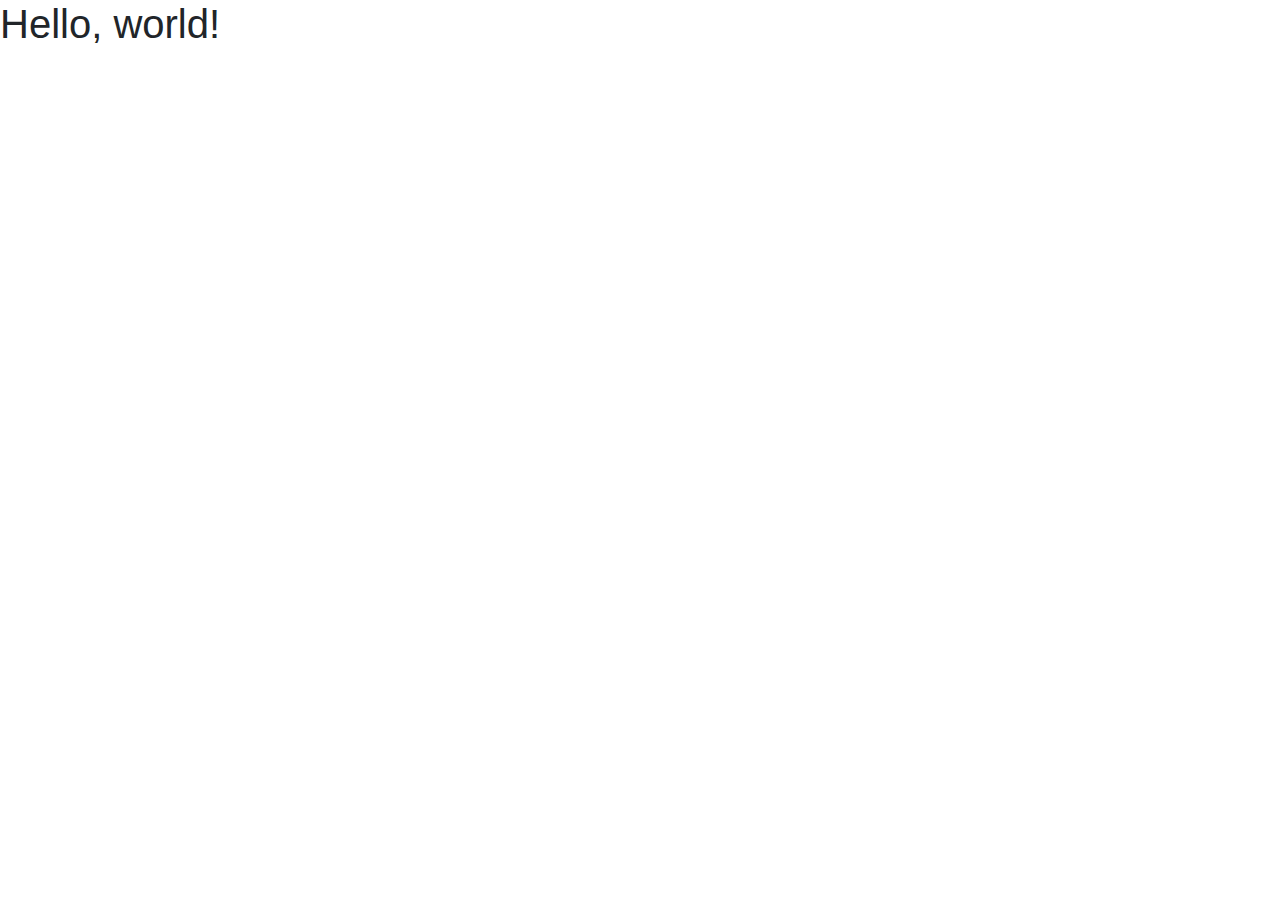
<file: 4. Bootstrap/index.html>
<!doctype html>
<html lang="en">
  <head>
    <!-- Required meta tags -->
    <meta charset="utf-8">
    <meta name="viewport" content="width=device-width, initial-scale=1, shrink-to-fit=no">

    <!-- Bootstrap CSS -->
    <link rel="stylesheet" href="https://stackpath.bootstrapcdn.com/bootstrap/4.3.1/css/bootstrap.min.css" integrity="sha384-ggOyR0iXCbMQv3Xipma34MD+dH/1fQ784/j6cY/iJTQUOhcWr7x9JvoRxT2MZw1T" crossorigin="anonymous">

    <title>Hello, world!</title>
  </head>
  <body>
    <h1>Hello, world!</h1>

    <!-- Optional JavaScript -->
    <!-- jQuery first, then Popper.js, then Bootstrap JS -->
    <script src="https://code.jquery.com/jquery-3.3.1.slim.min.js" integrity="sha384-q8i/X+965DzO0rT7abK41JStQIAqVgRVzpbzo5smXKp4YfRvH+8abtTE1Pi6jizo" crossorigin="anonymous"></script>
    <script src="https://cdnjs.cloudflare.com/ajax/libs/popper.js/1.14.7/umd/popper.min.js" integrity="sha384-UO2eT0CpHqdSJQ6hJty5KVphtPhzWj9WO1clHTMGa3JDZwrnQq4sF86dIHNDz0W1" crossorigin="anonymous"></script>
    <script src="https://stackpath.bootstrapcdn.com/bootstrap/4.3.1/js/bootstrap.min.js" integrity="sha384-JjSmVgyd0p3pXB1rRibZUAYoIIy6OrQ6VrjIEaFf/nJGzIxFDsf4x0xIM+B07jRM" crossorigin="anonymous"></script>
  </body>
</html>
</file>
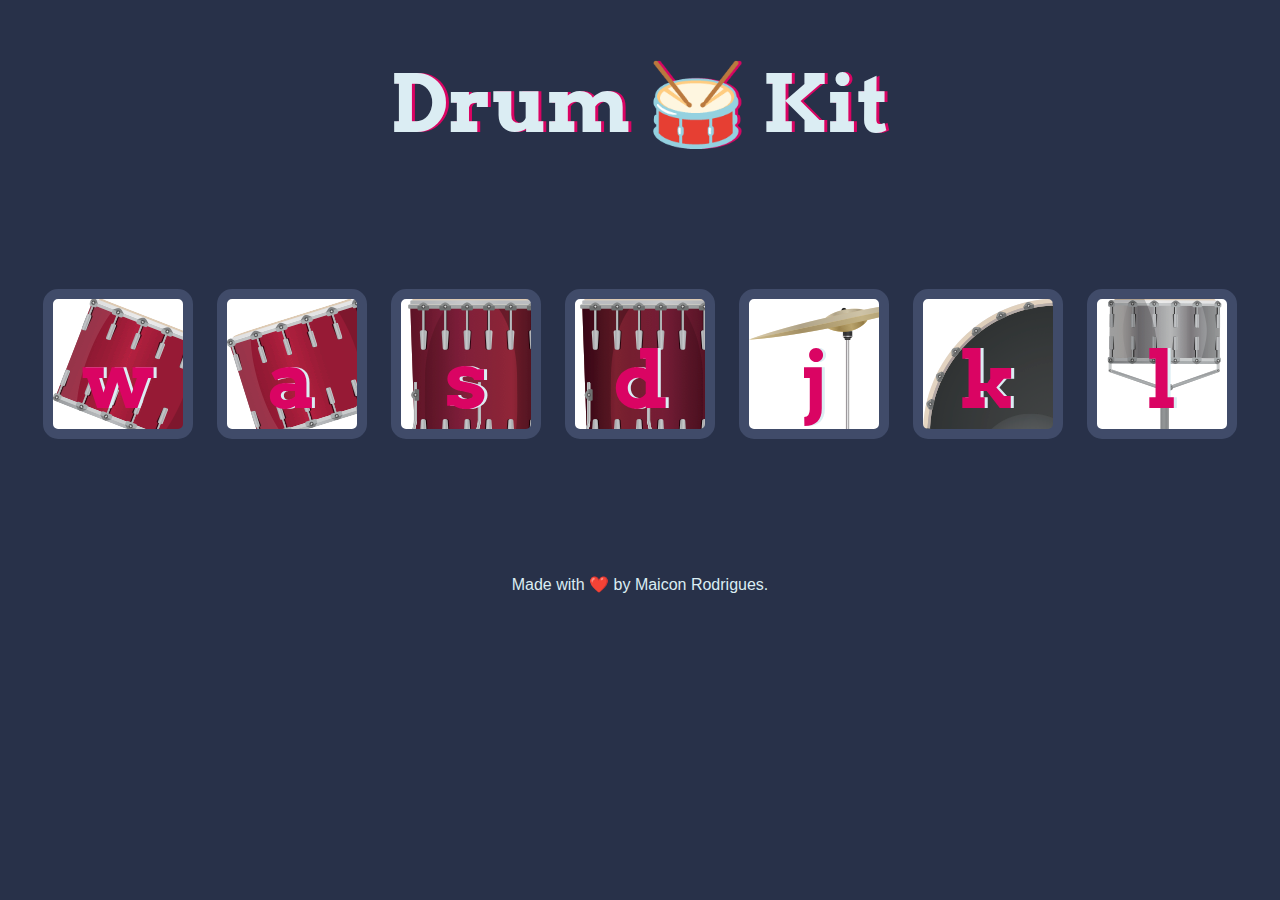
<file: 5. Javascript/Drum_Kit/index.html>
<!DOCTYPE html>
<html lang="en" dir="ltr">

<head>
  <meta charset="utf-8">
  <title>Drum Kit</title>
  <link rel="stylesheet" href="styles.css">
  <link href="https://fonts.googleapis.com/css?family=Arvo" rel="stylesheet">
</head>

<body>

  <h1 id="title">Drum 🥁 Kit</h1>
  <div class="set">
    <button class="w drum">w</button>
    <button class="a drum">a</button>
    <button class="s drum">s</button>
    <button class="d drum">d</button>
    <button class="j drum">j</button>
    <button class="k drum">k</button>
    <button class="l drum">l</button>
  </div>


  <footer>
    Made with ❤️ by Maicon Rodrigues.
  </footer>
  <script src="index.js" charset="utf-8"></script>
</body>

</html>
</file>
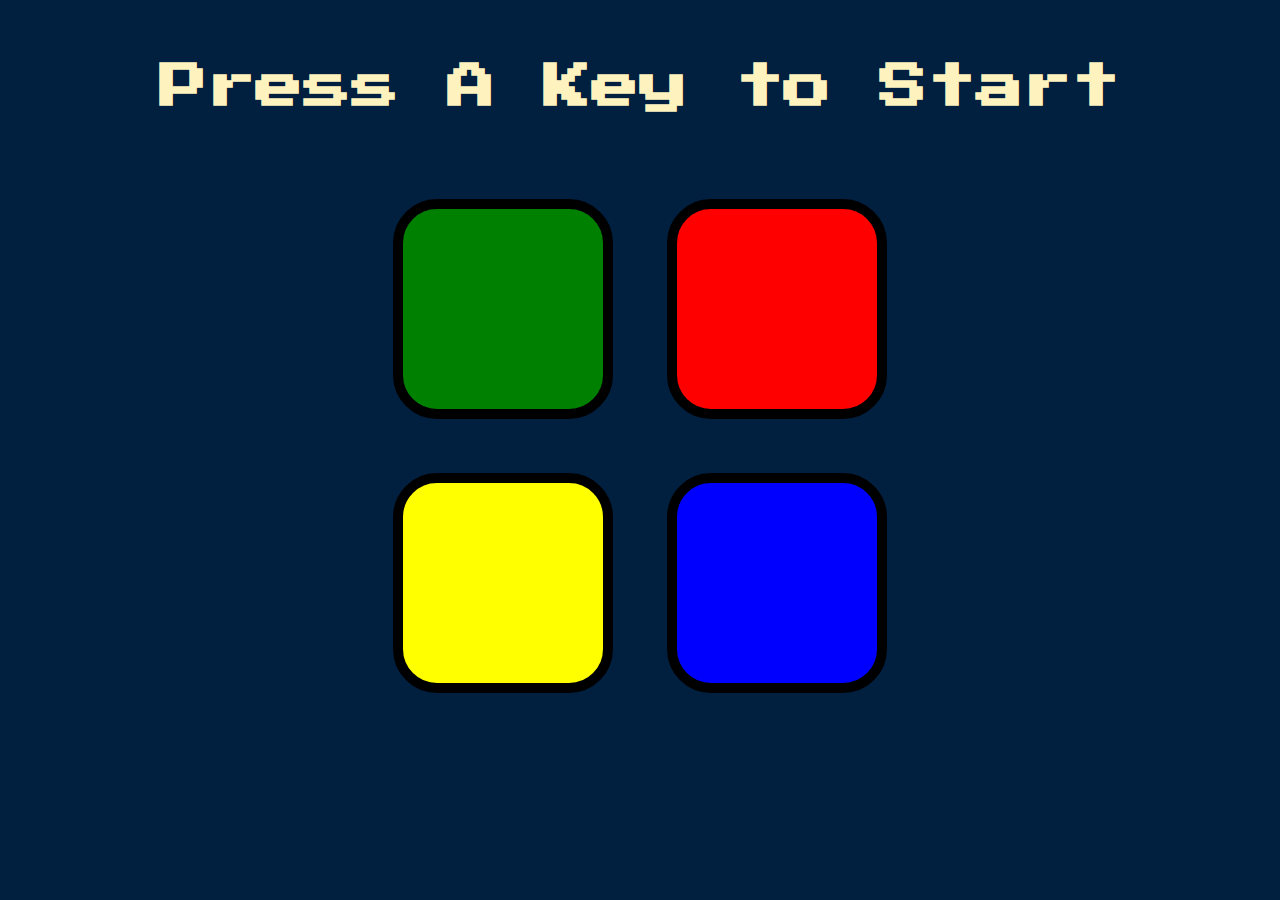
<file: 6. jQuery/Simon_Game_Challenge/index.html>
<!DOCTYPE html>
<html lang="en" dir="ltr">

<head>
  <meta charset="utf-8">
  <title>Simon</title>
  <link rel="stylesheet" href="styles.css">
  <!-- Google Fonts -->
  <link href="https://fonts.googleapis.com/css?family=Press+Start+2P" rel="stylesheet">
</head>

<body>
  <h1 id="level-title">Press A Key to Start</h1>
  <div class="container">
    <div lass="row">

      <div type="button" id="green" class="btn green">

      </div>

      <div type="button" id="red" class="btn red">

      </div>
    </div>

    <div class="row">

      <div type="button" id="yellow" class="btn yellow">

      </div>
      <div type="button" id="blue" class="btn blue">

      </div>

    </div>

  </div>

  <!-- jQuery -->
  <script src="https://ajax.googleapis.com/ajax/libs/jquery/3.4.0/jquery.min.js"></script>
  <script src="game.js" charset="utf-8"></script>
</body>

</html>
</file>
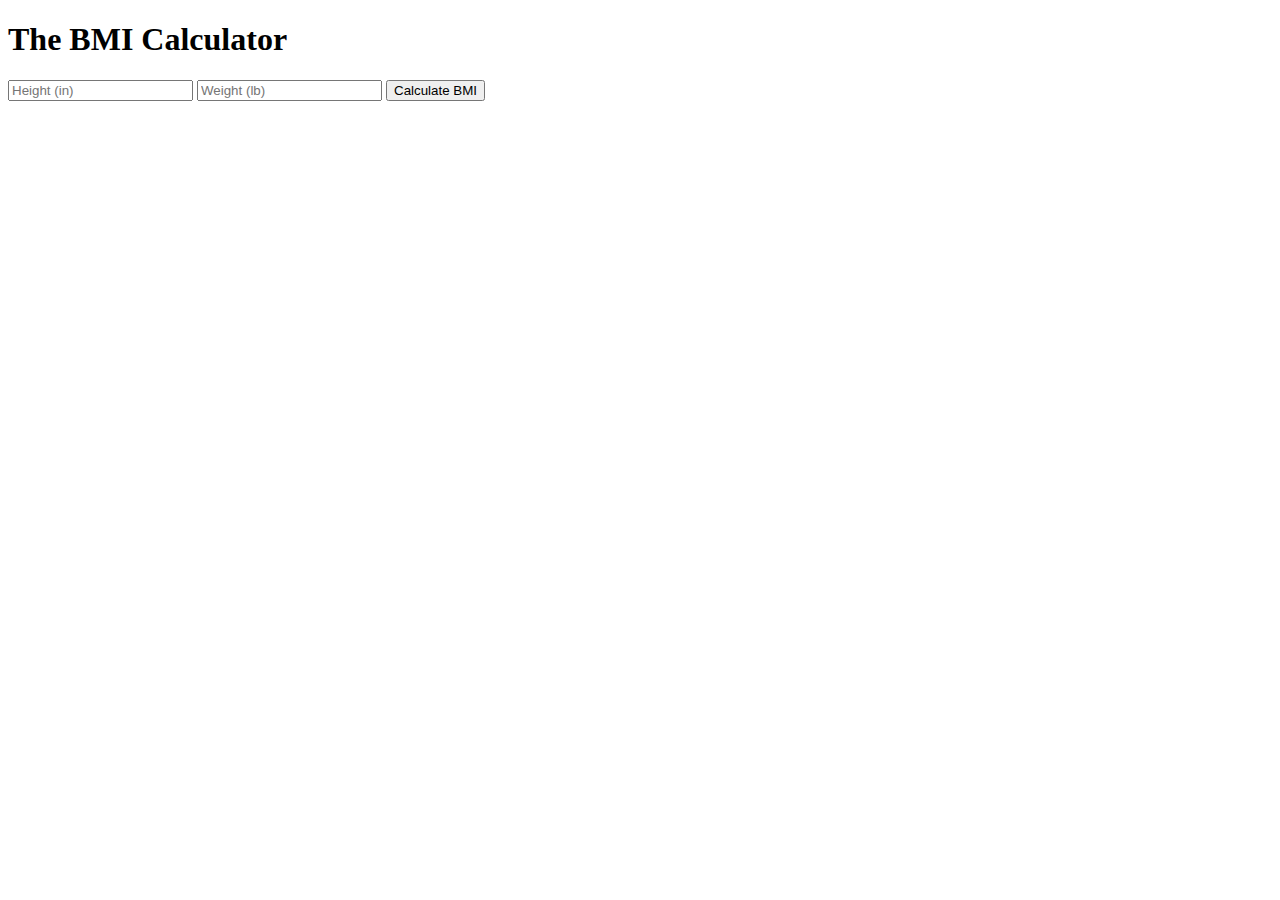
<file: 7. ExpressJS/bmiCalculator/index.html>
<!DOCTYPE html>
<html lang="en" dir="ltr">
  <head>
    <meta charset="utf-8">
    <title>BMI Calculator</title>
  </head>
  <body>
    <h1>The BMI Calculator</h1>
    <form action="/" method="post">
      <input type="text" name="height" placeholder="Height (in)">
      <input type="text" name="weight" placeholder="Weight (lb)">
      <button type="submit" name="submit">Calculate BMI</button>
    </form>
  </body>
</html>
</file>
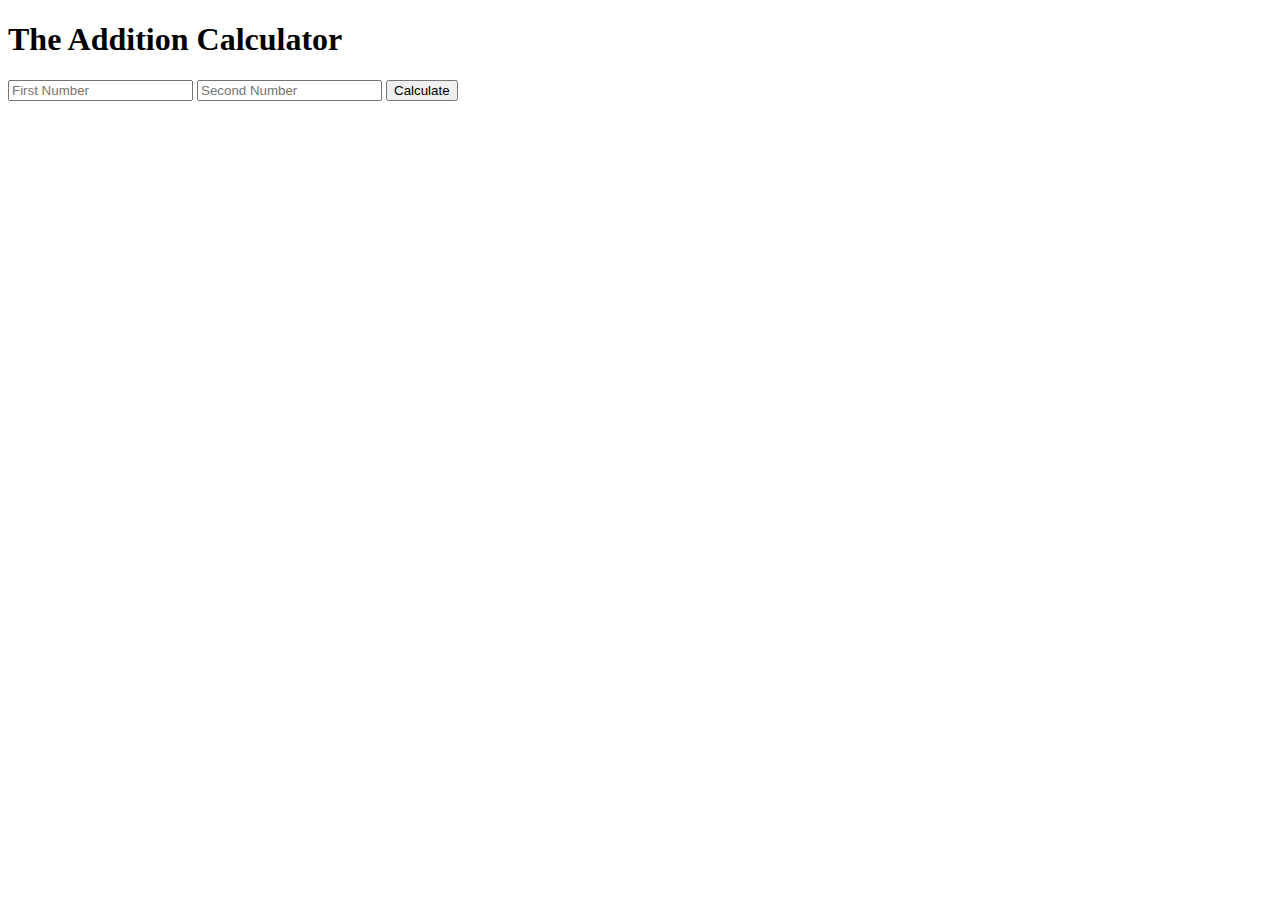
<file: 7. ExpressJS/Calculator/index.html>
<!DOCTYPE html>
<html lang="en" dir="ltr">
  <head>
    <meta charset="utf-8">
    <title></title>
  </head>
  <body>
    <h1>The Addition Calculator</h1>
    <form action="/" method="post">
      <input type="text" name="num1" placeholder="First Number">
      <input type="text" name="num2" placeholder="Second Number">
      <button type="submit" name="submit">Calculate</button>
    </form>
  </body>
</html>
</file>
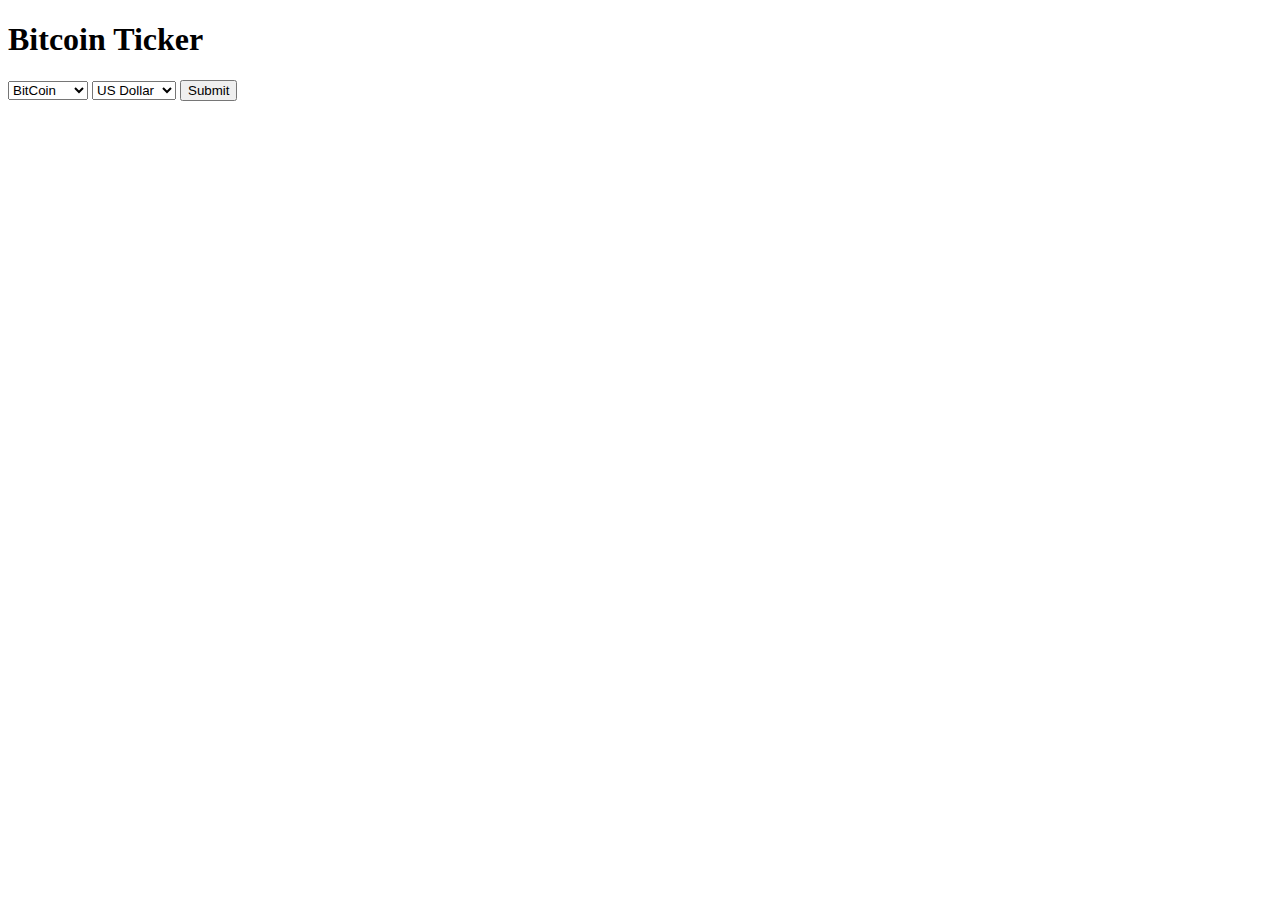
<file: 8. APIs/Bitcoin-Ticker/index.html>
<!DOCTYPE html>
<html lang="en" dir="ltr">

<head>
  <meta charset="utf-8">
  <title>Bitcoin Ticker</title>
</head>

<body>

  <h1>Bitcoin Ticker</h1>
  <form action="/" method="post">
    <select name="cryptoSelection">
      <option value="BTC">BitCoin</option>
      <option value="ETH">Ethereum</option>
      <option value="LTH">LiteCoin</option>
    </select>

    <select name="currencySelection">
      <option value="USD">US Dollar</option>
      <option value="GBP">GB Pound</option>
      <option value="EUR">EU Euros</option>
    </select>

    <button type="submit" name="submitButton">Submit</button>
  </form>

  <script type='text/javascript' src='config.js'></script>
  <script type='text/javascript' src='index.js'></script>


</body>

</html>
</file>
<file: 5. Javascript/Drum_Kit/styles.css>
body {
  text-align: center;
  background-color: #283149;
}

h1 {
  font-size: 5rem;
  color: #DBEDF3;
  font-family: "Arvo", cursive;
  text-shadow: 3px 0 #DA0463;

}

footer {
  color: #DBEDF3;
  font-family: sans-serif;
}

.w {
  background-image: url("images/tom1.png"
);}

.a {
  background-image: url("images/tom2.png"
);}

.s {
  background-image: url("images/tom3.png"
);}

.d {
  background-image: url("images/tom4.png"
);}

.j {
  background-image: url("images/crash.png");
}

.k {
  background-image: url("images/kick.png"
);}

.l {
  background-image: url("images/snare.png");
}

.set {
  margin: 10% auto;
}

.game-over {
  background-color: red;
  opacity: 0.8;
}

.pressed {
  box-shadow: 0 3px 4px 0 #DBEDF3;
  opacity: 0.5;
}

.red {
  color: red;
}

.drum {
  outline: none;
  border: 10px solid #404B69;
  font-size: 5rem;
  font-family: 'Arvo', cursive;
  line-height: 2;
  font-weight: 900;
  color: #DA0463;
  text-shadow: 3px 0 #DBEDF3;
  border-radius: 15px;
  display: inline-block;
  width: 150px;
  height: 150px;
  text-align: center;
  margin: 10px;
  background-color: white;
}
</file>
<file: 6. jQuery/Simon_Game_Challenge/styles.css>
body {
  text-align: center;
  background-color: #011F3F;
}

#level-title {
  font-family: 'Press Start 2P', cursive;
  font-size: 3rem;
  margin:  5%;
  color: #FEF2BF;
}

.container {
  display: block;
  width: 50%;
  margin: auto;

}

.btn {
  margin: 25px;
  display: inline-block;
  height: 200px;
  width: 200px;
  border: 10px solid black;
  border-radius: 20%;
}

.game-over {
  background-color: red;
  opacity: 0.8;
}

.red {
  background-color: red;
}

.green {
  background-color: green;
}

.blue {
  background-color: blue;
}

.yellow {
  background-color: yellow;
}

.pressed {
  box-shadow: 0 0 20px white;
  background-color: grey;
}
</file>
